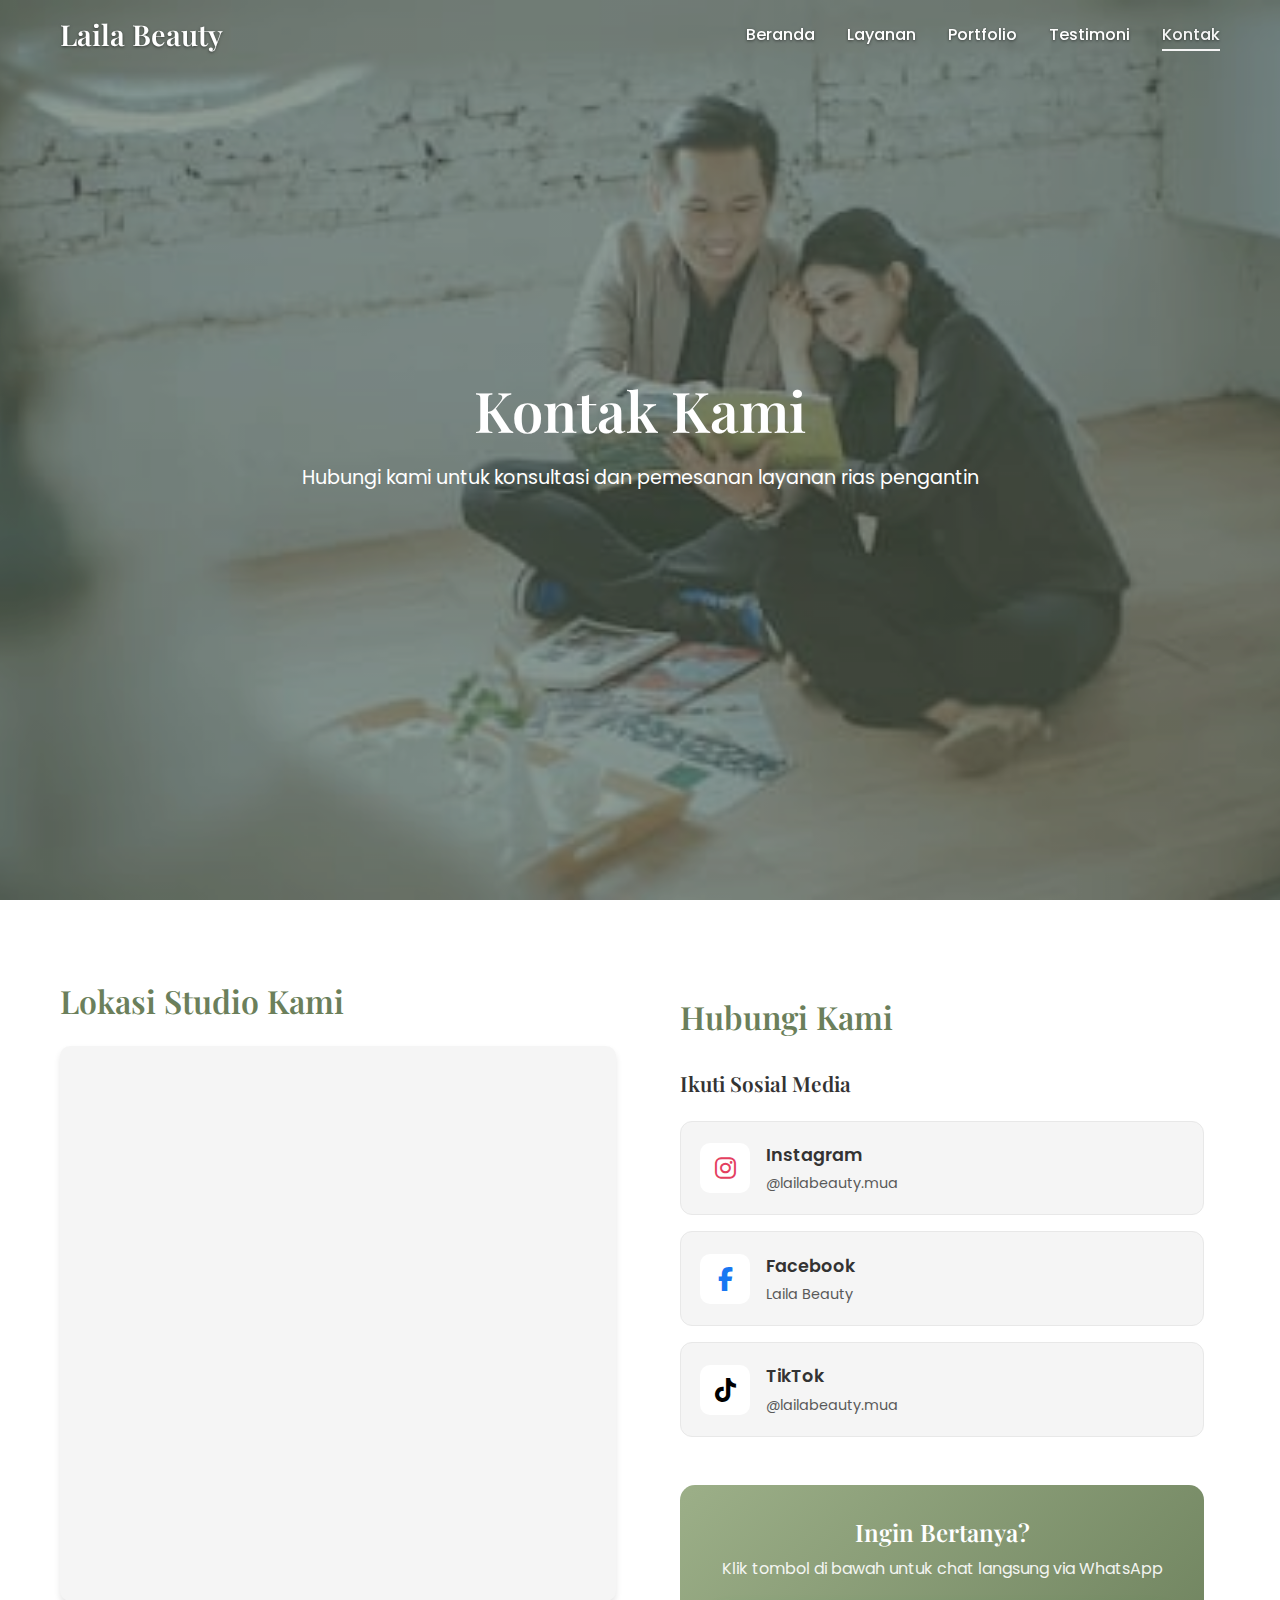
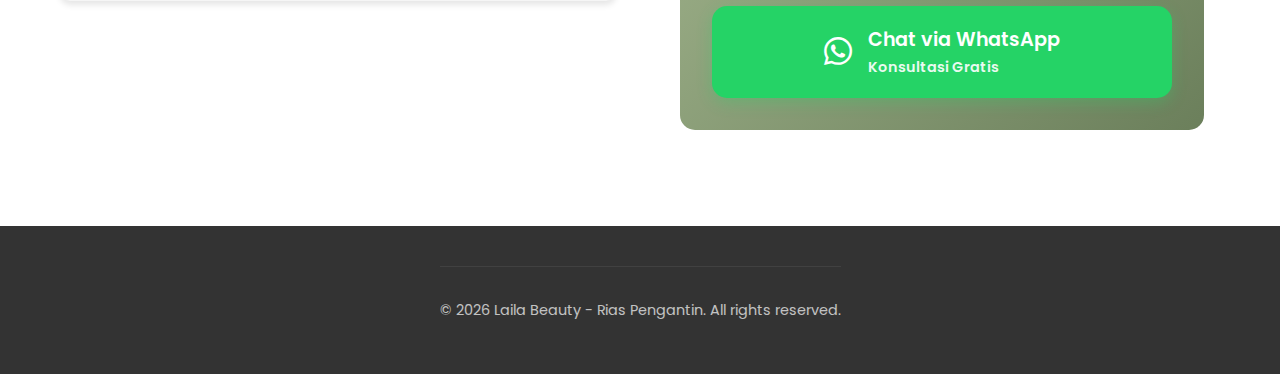
<file: kontak.html>
<!DOCTYPE html>
<html lang="id">
<head>
    <meta charset="UTF-8">
    <meta name="viewport" content="width=device-width, initial-scale=1.0">
    <title>Kontak - Laila Beauty</title>
    <link rel="stylesheet" href="style.css">
    <link rel="stylesheet" href="responsive.css">
    <link href="https://fonts.googleapis.com/css2?family=Playfair+Display:wght@400;500;600;700&family=Poppins:wght@300;400;500;600&display=swap" rel="stylesheet">
    <link rel="stylesheet" href="https://cdnjs.cloudflare.com/ajax/libs/font-awesome/6.4.0/css/all.min.css">
</head>
<body>
    <!-- Header dengan background solid -->
    <header id="header">
        <div class="container">
            <div class="logo">
                <h1>Laila Beauty</h1>
            </div>
            <nav class="nav-menu">
                <ul>
                    <li><a href="index.html">Beranda</a></li>
                    <li><a href="layanan.html">Layanan</a></li>
                    <li><a href="portfolio.html">Portfolio</a></li>
                    <li><a href="testimoni.html">Testimoni</a></li>
                    <li><a href="kontak.html" class="active">Kontak</a></li>
                </ul>
            </nav>
            <div class="mobile-menu-toggle">
                <span></span>
                <span></span>
                <span></span>
            </div>
        </div>
    </header>

    <!-- Page Header dengan background hero -->
<section class="page-header">
    <div class="container">
        <h1>Kontak Kami</h1> <!-- Sesuaikan judul -->
        <p>Hubungi kami untuk konsultasi dan pemesanan layanan rias pengantin</p> <!-- Sesuaikan deskripsi -->
    </div>
</section>

        <!-- Kontak Sederhana -->
    <section class="simple-contact">
        <div class="container">
            <div class="contact-simple-grid">
                <!-- Google Maps -->
                <div class="maps-section-simple">
                    <h2>Lokasi Studio Kami</h2>
                    <div class="maps-container-simple">
                        <iframe 
                            src="https://www.google.com/maps/embed?pb=!1m18!1m12!1m3!1d3966.6835973754055!2d106.63377867434431!3d-6.173099793814274!2m3!1f0!2f0!3f0!3m2!1i1024!2i768!4f13.1!3m3!1m2!1s0x2e69f9635ef677ff%3A0x6c13b09790b918aa!2sLaila%20Beauty%20Rias%20Pengantin!5e0!3m2!1sid!2sid!4v1760199440451!5m2!1sid!2sid" 
                            width="100%" 
                            height="500" 
                            style="border:0; border-radius: 10px;" 
                            allowfullscreen="" 
                            loading="lazy" 
                            referrerpolicy="no-referrer-when-downgrade">
                        </iframe>
                    </div>
                </div>

                <!-- Sosial Media & WhatsApp -->
                <div class="social-whatsapp-section">
                    <h2>Hubungi Kami</h2>
                    
                    <!-- Sosial Media -->
                    <div class="social-media-vertical">
                        <h3>Ikuti Sosial Media</h3>
                        <div class="social-links-vertical">
                            <a href="https://www.instagram.com/lailabeauty.mua?igsh=MWlucXNzOWhqa3Zhcg==" target="_blank" class="social-icon-vertical">
                                <div class="social-icon-box">
                                    <i class="fab fa-instagram"></i>
                                </div>
                                <div class="social-text">
                                    <span class="social-platform">Instagram</span>
                                    <span class="social-username">@lailabeauty.mua</span>
                                </div>
                            </a>
                            
                            <a href="https://www.facebook.com/profile.php?id=100041791733008" target="_blank" class="social-icon-vertical">
                                <div class="social-icon-box">
                                    <i class="fab fa-facebook-f"></i>
                                </div>
                                <div class="social-text">
                                    <span class="social-platform">Facebook</span>
                                    <span class="social-username">Laila Beauty</span>
                                </div>
                            </a>
                            
                            <a href="https://www.tiktok.com/@lailabeauty.mua?_t=ZS-90R8NwIBVki&_r=1" target="_blank" class="social-icon-vertical">
                                <div class="social-icon-box">
                                    <i class="fab fa-tiktok"></i>
                                </div>
                                <div class="social-text">
                                    <span class="social-platform">TikTok</span>
                                    <span class="social-username">@lailabeauty.mua</span>
                                </div>
                            </a>
                        </div>
                    </div>

                    <!-- Tombol WhatsApp -->
                    <div class="whatsapp-section">
                        <h3>Ingin Bertanya?</h3>
                        <p>Klik tombol di bawah untuk chat langsung via WhatsApp</p>
                        <a href="https://wa.me/628176367996?text=Halo%20Laila%20Beauty,%20saya%20ingin%20bertanya%20tentang%20layanan%20rias%20pengantin" 
                           class="btn-whatsapp-large" 
                           target="_blank">
                            <div class="whatsapp-icon">
                                <i class="fab fa-whatsapp"></i>
                            </div>
                            <div class="whatsapp-text">
                                <span class="whatsapp-title">Chat via WhatsApp</span>
                                <span class="whatsapp-subtitle">Konsultasi Gratis</span>
                            </div>
                        </a>
                    </div>
                </div>
            </div>
        </div>
    </section>

    <!-- Footer -->
    <footer class="footer">
        <div class="container">
            <div class="footer-content">
                <div class="footer-section">
            <div class="footer-bottom">
                <p>&copy; 2025 Laila Beauty - Rias Pengantin. All rights reserved.</p>
            </div>
        </div>
    </footer>

    <script src="script.js"></script>
</body>
</html>
</file>
<file: responsive.css>
/* ===== RESPONSIVE STYLES ===== */

/* Tablet Devices */
@media (max-width: 1024px) {
    .container {
        padding: 0 15px;
    }
    
    .hero-title {
        font-size: 3rem;
    }
    
    .section-title {
        font-size: 2.2rem;
    }
    
    .booking-form-container,
    .contact-container {
        grid-template-columns: 1fr;
        gap: 2rem;
    }
    
    .contact-forms {
        order: -1;
    }
}

/* Mobile Devices */
@media (max-width: 768px) {
    .contact-simple-grid {
        grid-template-columns: 1fr;
        gap: 2rem;
    }
    
    .maps-container-simple {
        padding: 1rem;
    }
    
    .social-whatsapp-section {
        padding: 0;
    }
    
    .social-icon-vertical {
        padding: 1rem;
    }
    
    .whatsapp-section {
        padding: 1.5rem;
    }
    
    .btn-whatsapp-large {
        padding: 1rem 1.5rem;
    }
    
    .whatsapp-icon {
        font-size: 1.5rem;
    }
    
    .whatsapp-title {
        font-size: 1.1rem;
    }

    /* Header & Navigation */
    .nav-menu {
        position: fixed;
        top: 70px;
        left: -100%;
        width: 100%;
        height: calc(100vh - 70px);
        background-color: rgba(0, 0, 0, 0.95);
        transition: var(--transition);
        padding: 2rem;
    }
    
    .nav-menu.active {
        left: 0;
    }
    
    .nav-menu ul {
        flex-direction: column;
        gap: 1rem;
    }
    
    .nav-menu a {
        font-size: 1.2rem;
        padding: 0.5rem 0;
        display: block;
    }
    
    .mobile-menu-toggle {
        display: flex;
    }
    
    .mobile-menu-toggle.active span:nth-child(1) {
        transform: rotate(45deg) translate(5px, 5px);
    }
    
    .mobile-menu-toggle.active span:nth-child(2) {
        opacity: 0;
    }
    
    .mobile-menu-toggle.active span:nth-child(3) {
        transform: rotate(-45deg) translate(7px, -6px);
    }
    
    /* Hero Section */
    .hero {
        height: 70vh;
        min-height: 500px;
    }
    
    .hero-title {
        font-size: 2.5rem;
    }
    
    .hero-subtitle {
        font-size: 1.1rem;
    }
    
    /* Sections */
    section {
        padding: 60px 0;
    }
    
    .section-title {
        font-size: 2rem;
        margin-bottom: 2rem;
    }
    
    /* Grid Layouts */
    .why-us-grid,
    .services-grid,
    .portfolio-grid,
    .gallery-grid,
    .testimonials-grid {
        grid-template-columns: 1fr;
        gap: 1.5rem;
    }
    
    .portfolio-grid,
    .gallery-grid {
        grid-template-columns: repeat(auto-fit, minmax(250px, 1fr));
    }
    
    /* Filter Buttons */
    .filter-buttons {
        gap: 0.5rem;
    }
    
    .filter-btn {
        padding: 0.4rem 1rem;
        font-size: 0.9rem;
    }
    
    /* Page Header */
    .page-header {
        padding: 100px 0 40px;
    }
    
    .page-header h1 {
        font-size: 2.5rem;
    }
    
    /* Forms */
    .form-container {
        padding: 1.5rem;
    }
    
    .booking-form,
    .contact-form {
        padding: 1.5rem;
    }
    
    /* CTA Section */
    .cta-content h2 {
        font-size: 2rem;
    }
    
    .cta-buttons {
        flex-direction: column;
        align-items: center;
    }
    
    .cta-buttons .btn-primary,
    .cta-buttons .btn-secondary {
        width: 100%;
        max-width: 250px;
    }
    
    /* Mobile Devices - Footer */
@media (max-width: 768px) {
    .footer {
        padding: 30px 0 15px;
    }
    
    .footer-section .social-links {
        gap: 1rem;
    }
    
    .footer-section .social-icon {
        width: 45px;
        height: 45px;
        font-size: 1.2rem;
    }
    
    .footer-section h4 {
        font-size: 1.2rem;
        margin-bottom: 1rem;
    }
}

/* Small Mobile Devices */
@media (max-width: 480px) {
    .footer-section .social-links {
        gap: 0.8rem;
    }
    
    .footer-section .social-icon {
        width: 40px;
        height: 40px;
        font-size: 1.1rem;
    }
}

/* Small Mobile Devices */
@media (max-width: 480px) {
    .container {
        padding: 0 10px;
    }
    
    .hero-title {
        font-size: 2rem;
    }
    
    .hero-subtitle {
        font-size: 1rem;
    }
    
    .section-title {
        font-size: 1.8rem;
    }
    
    .btn-primary, .btn-secondary {
        padding: 10px 20px;
        font-size: 0.9rem;
    }
    
    .why-us-item,
    .service-card,
    .testimonial-card {
        padding: 1.5rem;
    }
    
    .portfolio-item,
    .gallery-item {
        height: 250px;
    }
    
    .page-header h1 {
        font-size: 2rem;
    }
    
    .form-container {
        padding: 1rem;
    }
    
    .booking-form,
    .contact-form {
        padding: 1rem;
    }
}

/* Landscape Mobile */
@media (max-height: 500px) and (orientation: landscape) {
    .hero {
        height: auto;
        min-height: 100vh;
        padding: 100px 0 50px;
    }
    
    .nav-menu {
        height: calc(100vh - 70px);
        overflow-y: auto;
    }
}

/* High Resolution Displays */
@media (min-width: 1400px) {
    .container {
        max-width: 1320px;
    }
}

/* Print Styles */
@media print {
    header, footer, .btn-primary, .btn-secondary {
        display: none;
    }
    
    body {
        color: #000;
        background: #fff;
    }
    
    .container {
        max-width: 100%;
    }
    
    section {
        padding: 20px 0;
        page-break-inside: avoid;
    }
}
}
</file>
<file: style.css>
/* ===== VARIABLES & RESET ===== */
:root {
    --primary: #9CAF88;
    --primary-dark: #6B7F5B;
    --neutral-light: #F5F5F5;
    --neutral-medium: #E8E8E8;
    --text-dark: #333333;
    --white: #FFFFFF;
    --shadow: 0 4px 6px rgba(0, 0, 0, 0.1);
    --transition: all 0.3s ease;
}

* {
    margin: 0;
    padding: 0;
    box-sizing: border-box;
}

html {
    scroll-behavior: smooth;
}

body {
    font-family: 'Poppins', sans-serif;
    line-height: 1.6;
    color: var(--text-dark);
    background-color: var(--white);
}

h1, h2, h3, h4, h5, h6 {
    font-family: 'Playfair Display', serif;
    font-weight: 600;
    line-height: 1.3;
    margin-bottom: 1rem;
}

.container {
    width: 100%;
    max-width: 1200px;
    margin: 0 auto;
    padding: 0 20px;
}

.text-center {
    text-align: center;
}

/* ===== HEADER TRANSPARANT FOR ALL PAGES ===== */
header {
    position: fixed;
    top: 0;
    left: 0;
    width: 100%;
    z-index: 1000;
    transition: var(--transition);
    padding: 1rem 0;
    background-color: transparent !important;
    box-shadow: none !important;
}

/* Warna teks untuk semua header */
header .logo h1,
header .nav-menu a {
    color: var(--white) !important;
    text-shadow: 0 1px 3px rgba(0, 0, 0, 0.5);
}

/* Hover dan active states */
header .nav-menu a:hover,
header .nav-menu a.active {
    color: var(--neutral-light) !important;
}

header .nav-menu a::after {
    content: '';
    position: absolute;
    bottom: -5px;
    left: 0;
    width: 0;
    height: 2px;
    background-color: var(--neutral-light);
    transition: var(--transition);
}

header .nav-menu a:hover::after,
header .nav-menu a.active::after {
    width: 100%;
}

/* Mobile menu toggle */
header .mobile-menu-toggle span {
    background-color: var(--white);
}

/* Hapus semua style untuk solid header karena tidak diperlukan */
header.solid {
    background-color: transparent !important;
    box-shadow: none !important;
}

header .container {
    display: flex;
    justify-content: space-between;
    align-items: center;
}

.logo h1 {
    font-size: 1.8rem;
    color: var(--white);
    margin: 0;
}

.nav-menu ul {
    display: flex;
    list-style: none;
    gap: 2rem;
}

.nav-menu a {
    text-decoration: none;
    color: var(--white);
    font-weight: 500;
    transition: var(--transition);
    position: relative;
}

.mobile-menu-toggle {
    display: none;
    flex-direction: column;
    cursor: pointer;
}

.mobile-menu-toggle span {
    width: 25px;
    height: 3px;
    background-color: var(--white);
    margin: 3px 0;
    transition: var(--transition);
}

/* ===== UNIFORM HERO BACKGROUND FOR ALL PAGES ===== */
.hero, .page-header {
    height: 100vh;
    background: linear-gradient(rgba(0, 0, 0, 0.4), rgba(0, 0, 0, 0.4)), url('images/aa.jpg') center/cover no-repeat;
    display: flex;
    align-items: center;
    justify-content: center;
    text-align: center;
    color: var(--white);
    position: relative;
    margin-top: 0;
}

/* Overlay untuk semua hero */
.hero-overlay, .page-header::before {
    content: '';
    position: absolute;
    top: 0;
    left: 0;
    width: 100%;
    height: 100%;
    background: rgba(156, 175, 136, 0.3);
    z-index: 1;
}

/* Konten untuk semua hero */
.hero-content, .page-header .container {
    z-index: 2;
    max-width: 800px;
    padding: 0 20px;
    position: relative;
}

.hero-title, .page-header h1 {
    font-size: 3.5rem;
    margin-bottom: 1rem;
    animation: fadeInUp 1s ease;
}

.hero-subtitle, .page-header p {
    font-size: 1.2rem;
    margin-bottom: 2rem;
    animation: fadeInUp 1s ease 0.2s both;
}

.hero .btn-primary {
    animation: fadeInUp 1s ease 0.4s both;
}

/* ===== BUTTONS ===== */
.btn-primary, .btn-secondary {
    display: inline-block;
    padding: 12px 30px;
    border-radius: 30px;
    text-decoration: none;
    font-weight: 500;
    transition: var(--transition);
    border: none;
    cursor: pointer;
    text-align: center;
}

.btn-primary {
    background-color: var(--primary);
    color: var(--white);
}

.btn-primary:hover {
    background-color: var(--primary-dark);
    transform: translateY(-2px);
    box-shadow: var(--shadow);
}

.btn-secondary {
    background-color: transparent;
    color: var(--primary);
    border: 2px solid var(--primary);
}

.btn-secondary:hover {
    background-color: var(--primary);
    color: var(--white);
    transform: translateY(-2px);
}

/* ===== SECTIONS ===== */
section {
    padding: 80px 0;
}

.section-title {
    text-align: center;
    font-size: 2.5rem;
    margin-bottom: 3rem;
    color: var(--text-dark);
    position: relative;
}

.section-title::after {
    content: '';
    position: absolute;
    bottom: -10px;
    left: 50%;
    transform: translateX(-50%);
    width: 80px;
    height: 3px;
    background-color: var(--primary);
}

/* ===== WHY US SECTION ===== */
.why-us {
    background-color: var(--neutral-light);
}

.why-us-grid {
    display: grid;
    grid-template-columns: repeat(auto-fit, minmax(250px, 1fr));
    gap: 2rem;
}

.why-us-item {
    text-align: center;
    padding: 2rem;
    background: var(--white);
    border-radius: 10px;
    box-shadow: var(--shadow);
    transition: var(--transition);
}

.why-us-item:hover {
    transform: translateY(-5px);
}

.why-us-icon {
    font-size: 3rem;
    margin-bottom: 1rem;
}

.why-us-item h3 {
    font-size: 1.5rem;
    margin-bottom: 1rem;
}

/* ===== SERVICES ===== */
.featured-services, .services-list {
    background-color: var(--white);
}

.services-grid {
    display: grid;
    grid-template-columns: repeat(auto-fit, minmax(300px, 1fr));
    gap: 2rem;
}

.service-card {
    background: var(--white);
    border-radius: 10px;
    overflow: hidden;
    box-shadow: var(--shadow);
    transition: var(--transition);
}

.service-card:hover {
    transform: translateY(-5px);
    box-shadow: 0 10px 20px rgba(0, 0, 0, 0.15);
}

.service-image {
    height: 200px;
    overflow: hidden;
}

.service-image img {
    width: 100%;
    height: 100%;
    object-fit: cover;
    transition: var(--transition);
}

.service-card:hover .service-image img {
    transform: scale(1.1);
}

.service-content {
    padding: 1.5rem;
}

.service-content h3 {
    font-size: 1.5rem;
    margin-bottom: 0.5rem;
}

.service-price {
    font-size: 1.3rem;
    font-weight: 600;
    color: var(--primary);
    margin: 1rem 0;
}

.service-features {
    list-style: none;
    margin: 1rem 0;
}

.service-features li {
    padding: 0.3rem 0;
    position: relative;
    padding-left: 1.5rem;
}

.service-features li::before {
    content: '✓';
    position: absolute;
    left: 0;
    color: var(--primary);
    font-weight: bold;
}

.service-category {
    margin-bottom: 4rem;
}

.service-category h2 {
    font-size: 2rem;
    margin-bottom: 2rem;
    text-align: center;
    color: var(--primary-dark);
}

/* ===== PORTFOLIO ===== */
.portfolio-preview, .portfolio-gallery {
    background-color: var(--neutral-light);
}

.portfolio-grid, .gallery-grid {
    display: grid;
    grid-template-columns: repeat(auto-fit, minmax(300px, 1fr));
    gap: 1.5rem;
    margin-bottom: 3rem;
}

.portfolio-item, .gallery-item {
    position: relative;
    border-radius: 10px;
    overflow: hidden;
    height: 300px;
    box-shadow: var(--shadow);
    transition: var(--transition);
}

.portfolio-item:hover, .gallery-item:hover {
    transform: translateY(-5px);
}

.portfolio-item img, .gallery-item img {
    width: 100%;
    height: 100%;
    object-fit: cover;
    transition: var(--transition);
}

.portfolio-overlay, .gallery-overlay {
    position: absolute;
    bottom: 0;
    left: 0;
    right: 0;
    background: linear-gradient(transparent, rgba(0, 0, 0, 0.7));
    color: var(--white);
    padding: 1.5rem;
    transform: translateY(100%);
    transition: var(--transition);
}

.portfolio-item:hover .portfolio-overlay,
.gallery-item:hover .gallery-overlay {
    transform: translateY(0);
}

/* ===== PORTFOLIO FILTER ===== */
.portfolio-filter {
    background-color: var(--white);
    padding: 2rem 0;
}

.filter-buttons {
    display: flex;
    justify-content: center;
    flex-wrap: wrap;
    gap: 1rem;
}

.filter-btn {
    padding: 0.5rem 1.5rem;
    background: var(--neutral-light);
    border: none;
    border-radius: 30px;
    cursor: pointer;
    transition: var(--transition);
    font-weight: 500;
}

.filter-btn.active,
.filter-btn:hover {
    background: var(--primary);
    color: var(--white);
}

/* ===== LIGHTBOX ===== */
.lightbox {
    display: none;
    position: fixed;
    top: 0;
    left: 0;
    width: 100%;
    height: 100%;
    background-color: rgba(0, 0, 0, 0.9);
    z-index: 2000;
    justify-content: center;
    align-items: center;
}

.lightbox.active {
    display: flex;
}

.lightbox-content {
    max-width: 90%;
    max-height: 90%;
    position: relative;
}

.lightbox-content img {
    max-width: 100%;
    max-height: 80vh;
    border-radius: 10px;
}

.lightbox-caption {
    color: var(--white);
    text-align: center;
    margin-top: 1rem;
}

.close-lightbox {
    position: absolute;
    top: 20px;
    right: 30px;
    color: var(--white);
    font-size: 40px;
    cursor: pointer;
    z-index: 2001;
}

.lightbox-nav {
    position: absolute;
    top: 50%;
    transform: translateY(-50%);
    background: rgba(255, 255, 255, 0.2);
    color: var(--white);
    border: none;
    font-size: 24px;
    padding: 10px 15px;
    cursor: pointer;
    border-radius: 5px;
    transition: var(--transition);
}

.lightbox-nav:hover {
    background: rgba(255, 255, 255, 0.4);
}

.lightbox-nav.prev {
    left: 20px;
}

.lightbox-nav.next {
    right: 20px;
}

/* ===== TESTIMONIALS ===== */
.testimonials-preview, .testimonials-full {
    background-color: var(--white);
}

.testimonials-slider {
    display: flex;
    gap: 2rem;
    overflow-x: auto;
    padding-bottom: 1rem;
    scrollbar-width: none;
}

.testimonials-slider::-webkit-scrollbar {
    display: none;
}

.testimonials-grid {
    display: grid;
    grid-template-columns: repeat(auto-fit, minmax(350px, 1fr));
    gap: 2rem;
}

.testimonial-card {
    background: var(--neutral-light);
    padding: 2rem;
    border-radius: 10px;
    box-shadow: var(--shadow);
    transition: var(--transition);
}

.testimonial-card:hover {
    transform: translateY(-5px);
}

.testimonial-card.full {
    display: flex;
    flex-direction: column;
}

.testimonial-image {
    width: 100%;
    height: 250px;
    overflow: hidden;
    border-radius: 10px;
    margin-bottom: 1.5rem;
}

.testimonial-image img {
    width: 100%;
    height: 100%;
    object-fit: cover;
}

.testimonial-content {
    flex: 1;
}

.rating {
    color: #FFD700;
    font-size: 1.2rem;
    margin-bottom: 1rem;
}

.testimonial-author {
    margin-top: 1.5rem;
    border-top: 1px solid var(--neutral-medium);
    padding-top: 1rem;
}

.testimonial-author h4 {
    margin-bottom: 0.5rem;
}

.testimonial-author span {
    color: #666;
    font-size: 0.9rem;
}

/* ===== SIMPLE CONTACT ===== */
.simple-contact {
    background-color: var(--white);
    padding: 80px 0;
}

.contact-simple-grid {
    display: grid;
    grid-template-columns: 1fr 1fr;
    gap: 3rem;
    align-items: start;
}

/* Google Maps */
.maps-section-simple h2 {
    color: var(--primary-dark);
    margin-bottom: 1.5rem;
    font-size: 2rem;
}

.maps-container-simple {
    background: var(--neutral-light);
    padding: 1.5rem;
    border-radius: 10px;
    box-shadow: var(--shadow);
}

/* Sosial Media & WhatsApp Section */
.social-whatsapp-section {
    padding: 1rem;
}

.social-whatsapp-section h2 {
    color: var(--primary-dark);
    margin-bottom: 2rem;
    font-size: 2rem;
}

/* Sosial Media Vertical */
.social-media-vertical {
    margin-bottom: 3rem;
}

.social-media-vertical h3 {
    color: var(--text-dark);
    margin-bottom: 1.5rem;
    font-size: 1.3rem;
}

.social-links-vertical {
    display: flex;
    flex-direction: column;
    gap: 1rem;
}

.social-icon-vertical {
    display: flex;
    align-items: center;
    gap: 1rem;
    padding: 1.2rem;
    background: var(--neutral-light);
    color: var(--text-dark);
    text-decoration: none;
    border-radius: 12px;
    transition: var(--transition);
    border: 1px solid var(--neutral-medium);
}

.social-icon-vertical:hover {
    background: var(--primary);
    color: var(--white);
    transform: translateY(-3px);
    box-shadow: var(--shadow);
}

.social-icon-box {
    display: flex;
    align-items: center;
    justify-content: center;
    width: 50px;
    height: 50px;
    background: var(--white);
    border-radius: 10px;
    font-size: 1.5rem;
    transition: var(--transition);
}

.social-icon-vertical:hover .social-icon-box {
    background: rgba(255, 255, 255, 0.2);
}

/* Warna ikon sosial media */
.social-icon-vertical .fa-instagram {
    color: #E4405F;
}

.social-icon-vertical .fa-facebook-f {
    color: #1877F2;
}

.social-icon-vertical .fa-tiktok {
    color: #000000;
}

.social-icon-vertical:hover .fa-instagram,
.social-icon-vertical:hover .fa-facebook-f,
.social-icon-vertical:hover .fa-tiktok {
    color: var(--white);
}

.social-text {
    display: flex;
    flex-direction: column;
}

.social-platform {
    font-weight: 600;
    font-size: 1.1rem;
}

.social-username {
    font-size: 0.9rem;
    opacity: 0.8;
    margin-top: 0.2rem;
}

/* WhatsApp Section */
.whatsapp-section {
    background: linear-gradient(135deg, var(--primary) 0%, var(--primary-dark) 100%);
    padding: 2rem;
    border-radius: 15px;
    color: var(--white);
    text-align: center;
}

.whatsapp-section h3 {
    color: var(--white);
    margin-bottom: 0.5rem;
    font-size: 1.5rem;
}

.whatsapp-section p {
    margin-bottom: 1.5rem;
    opacity: 0.9;
}

.btn-whatsapp-large {
    display: flex;
    align-items: center;
    justify-content: center;
    gap: 1rem;
    background: #25D366;
    color: white;
    padding: 1.2rem 2rem;
    border-radius: 15px;
    text-decoration: none;
    font-weight: 600;
    transition: var(--transition);
    box-shadow: 0 5px 15px rgba(37, 211, 102, 0.3);
}

.btn-whatsapp-large:hover {
    background: #128C7E;
    transform: translateY(-3px);
    box-shadow: 0 8px 25px rgba(37, 211, 102, 0.4);
}

.whatsapp-icon {
    font-size: 2rem;
}

.whatsapp-text {
    display: flex;
    flex-direction: column;
    align-items: flex-start;
}

.whatsapp-title {
    font-size: 1.2rem;
    font-weight: 600;
}

.whatsapp-subtitle {
    font-size: 0.9rem;
    opacity: 0.9;
}

/* ===== FOOTER SIMPLE WITH SOCIAL ICONS ONLY ===== */
.footer {
    background-color: var(--text-dark);
    color: var(--white);
    padding: 40px 0 20px;
    text-align: center;
}

.footer-content {
    display: flex;
    flex-direction: column;
    align-items: center;
    gap: 2rem;
    margin-bottom: 2rem;
}

.footer-section h4 {
    color: var(--white);
    margin-bottom: 1.5rem;
    font-size: 1.3rem;
    font-weight: 500;
}

/* Social Links di Footer - Hanya Icon */
.footer-section .social-links {
    display: flex;
    gap: 1.5rem;
    justify-content: center;
    flex-wrap: wrap;
}

.footer-section .social-icon {
    display: flex;
    align-items: center;
    justify-content: center;
    width: 50px;
    height: 50px;
    background-color: var(--primary);
    color: var(--white);
    text-decoration: none;
    border-radius: 50%;
    transition: var(--transition);
    font-size: 1.4rem;
    position: relative;
}

.footer-section .social-icon:hover {
    background-color: var(--white);
    color: var(--primary);
    transform: translateY(-3px) scale(1.1);
    box-shadow: 0 5px 15px rgba(0, 0, 0, 0.3);
}

/* Tooltip untuk social icons */
.footer-section .social-icon::after {
    content: attr(title);
    position: absolute;
    bottom: -40px;
    left: 50%;
    transform: translateX(-50%);
    background: var(--white);
    color: var(--text-dark);
    padding: 5px 10px;
    border-radius: 5px;
    font-size: 0.8rem;
    white-space: nowrap;
    opacity: 0;
    transition: var(--transition);
    pointer-events: none;
}

.footer-section .social-icon:hover::after {
    opacity: 1;
    bottom: -35px;
}

.footer-bottom {
    text-align: center;
    padding-top: 2rem;
    border-top: 1px solid rgba(255, 255, 255, 0.1);
    opacity: 0.7;
    font-size: 0.9rem;
}

/* ===== ANIMATIONS ===== */
@keyframes fadeInUp {
    from {
        opacity: 0;
        transform: translateY(30px);
    }
    to {
        opacity: 1;
        transform: translateY(0);
    }
}

.fade-in {
    animation: fadeInUp 0.8s ease both;
}

/* ===== HEADER SCROLL EFFECT ===== */
header {
    position: fixed;
    top: 0;
    left: 0;
    width: 100%;
    z-index: 1000;
    transition: var(--transition);
    padding: 1rem 0;
    background-color: transparent;
    box-shadow: none;
}

/* Header dalam state solid (setelah scroll) */
header.scrolled {
    background-color: var(--primary) !important;
    box-shadow: var(--shadow);
    padding: 0.8rem 0;
}

/* Warna teks untuk header normal (transparent) */
header .logo h1,
header .nav-menu a {
    color: var(--white);
    text-shadow: 0 1px 3px rgba(0, 0, 0, 0.5);
    transition: var(--transition);
}

/* Warna teks untuk header scrolled (solid) */
header.scrolled .logo h1,
header.scrolled .nav-menu a {
    color: var(--white);
    text-shadow: none;
}

/* Hover dan active states untuk header transparent */
header .nav-menu a:hover,
header .nav-menu a.active {
    color: var(--neutral-light);
}

header .nav-menu a::after {
    content: '';
    position: absolute;
    bottom: -5px;
    left: 0;
    width: 0;
    height: 2px;
    background-color: var(--neutral-light);
    transition: var(--transition);
}

header .nav-menu a:hover::after,
header .nav-menu a.active::after {
    width: 100%;
}

/* Hover dan active states untuk header scrolled */
header.scrolled .nav-menu a:hover,
header.scrolled .nav-menu a.active {
    color: var(--neutral-light);
}

header.scrolled .nav-menu a::after {
    background-color: var(--neutral-light);
}

/* Mobile menu toggle */
header .mobile-menu-toggle span {
    background-color: var(--white);
    transition: var(--transition);
}

header.scrolled .mobile-menu-toggle span {
    background-color: var(--white);
}

header .container {
    display: flex;
    justify-content: space-between;
    align-items: center;
    transition: var(--transition);
}

.logo h1 {
    font-size: 1.8rem;
    color: var(--white);
    margin: 0;
    transition: var(--transition);
}

header.scrolled .logo h1 {
    font-size: 1.6rem;
}

.nav-menu ul {
    display: flex;
    list-style: none;
    gap: 2rem;
}

.nav-menu a {
    text-decoration: none;
    color: var(--white);
    font-weight: 500;
    transition: var(--transition);
    position: relative;
}

.mobile-menu-toggle {
    display: none;
    flex-direction: column;
    cursor: pointer;
}

.mobile-menu-toggle span {
    width: 25px;
    height: 3px;
    background-color: var(--white);
    margin: 3px 0;
    transition: var(--transition);
}
</file>
